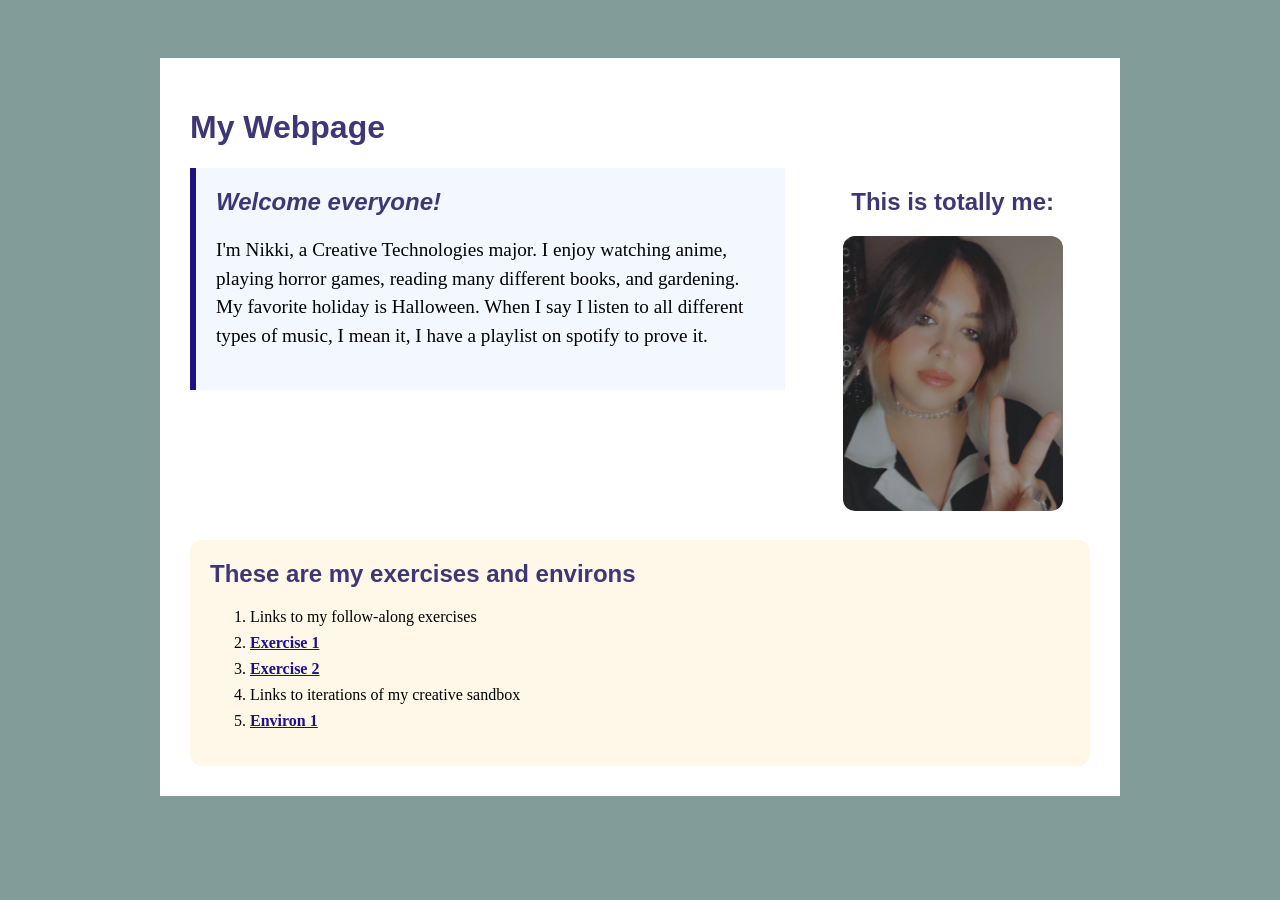
<file: index.html>
<!doctype html>
<html lang="en">

<head>
    <meta charset="utf-8">
    <title>Nikki's Webpage</title>
    <link href="site.css" rel="stylesheet" type="text/css">
</head>

<body>
    <div id="page">
        <h1> My Webpage </h1>
        <div class="top-section">
            <div id="introduction">
                <h2> Welcome everyone! </h2>
                <p> I'm Nikki, a Creative Technologies major. I enjoy watching anime, playing horror games, reading many
                    different
                    books, and gardening. My favorite holiday is Halloween.
                    When I say I listen to all different types of music, I mean it,
                    I have a playlist on spotify to prove it. </p>
            </div>
            <div class="profile">
                <h2> This is totally me:</h2>
                <img src="nikkipicjpg.jpg">
            </div>
        </div>
        <div class="navigation">
        <h2> These are my exercises and environs</h2>
        <ol>
            <li>Links to my follow-along exercises</li>
            <li><a href="exercises/ex01.html">Exercise 1</a></li>
            <li><a href="exercises/ex02.html">Exercise 2</a></li>
            <li>Links to iterations of my creative sandbox</li>
            <li><a href="environ/en01.html">Environ 1</a></li>
        </ol>
    </div>

    </div>
</body>

</html>
</file>
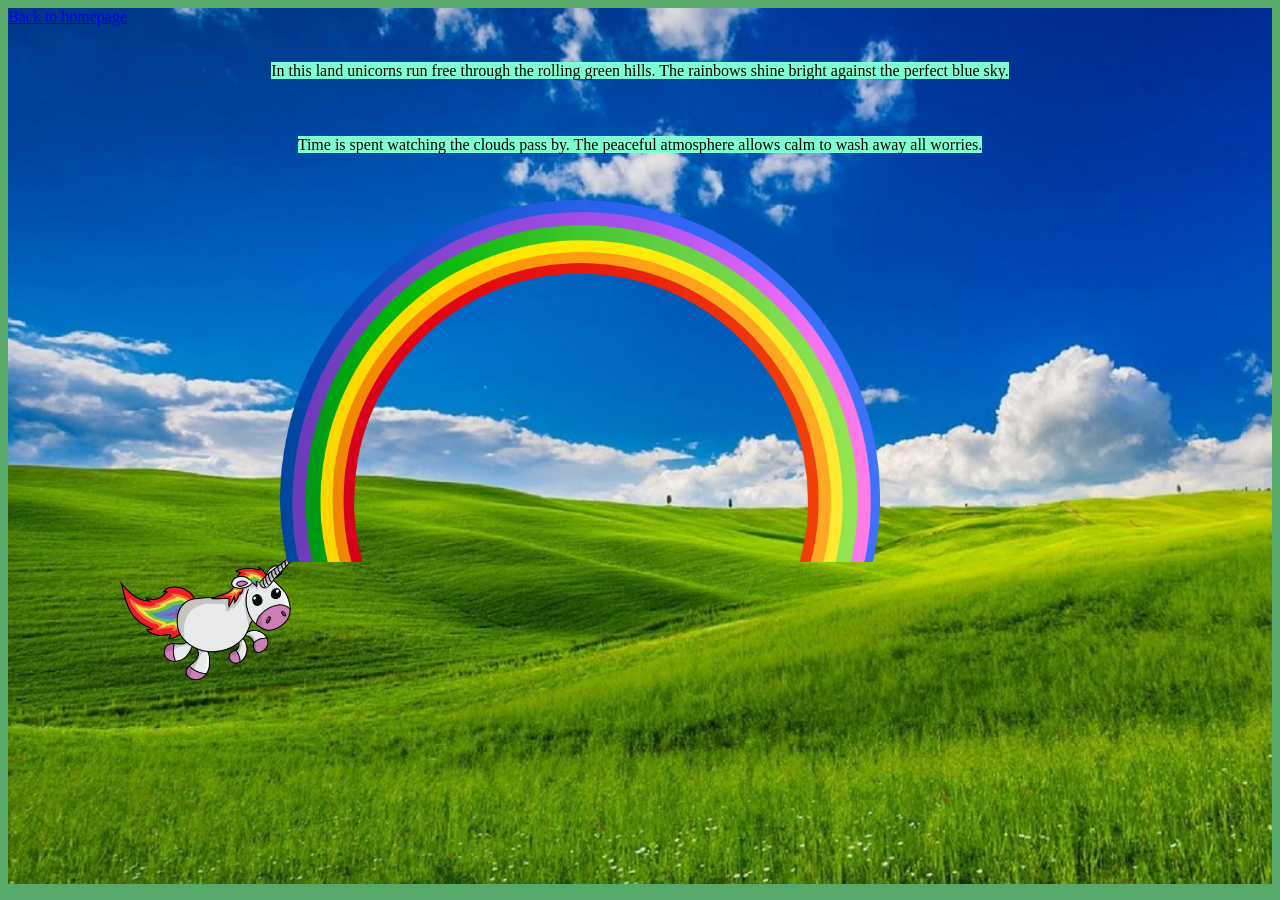
<file: environ/env01.html>
<html lang="en">


<head>

    <title> Unicorn rainbows </title>
    <link href="env.css" rel="stylesheet" type="text/css" />


</head>
<a href="../index.html">Back to homepage</a>

<body>
    <p> <span class="highlight_01"> In this land unicorns run free through the rolling green hills.
            The rainbows shine bright against the perfect blue sky.</span> </p>
    <p> <span class="highlight_01"> Time is spent watching the clouds pass by.
            The peaceful atmosphere allows calm to wash away all worries. </span> </p>


    <img id="unicorn" src="unicorn.webp">
    <img id="rainbow" src="rainbow.png">


</body>


</html>
</file>
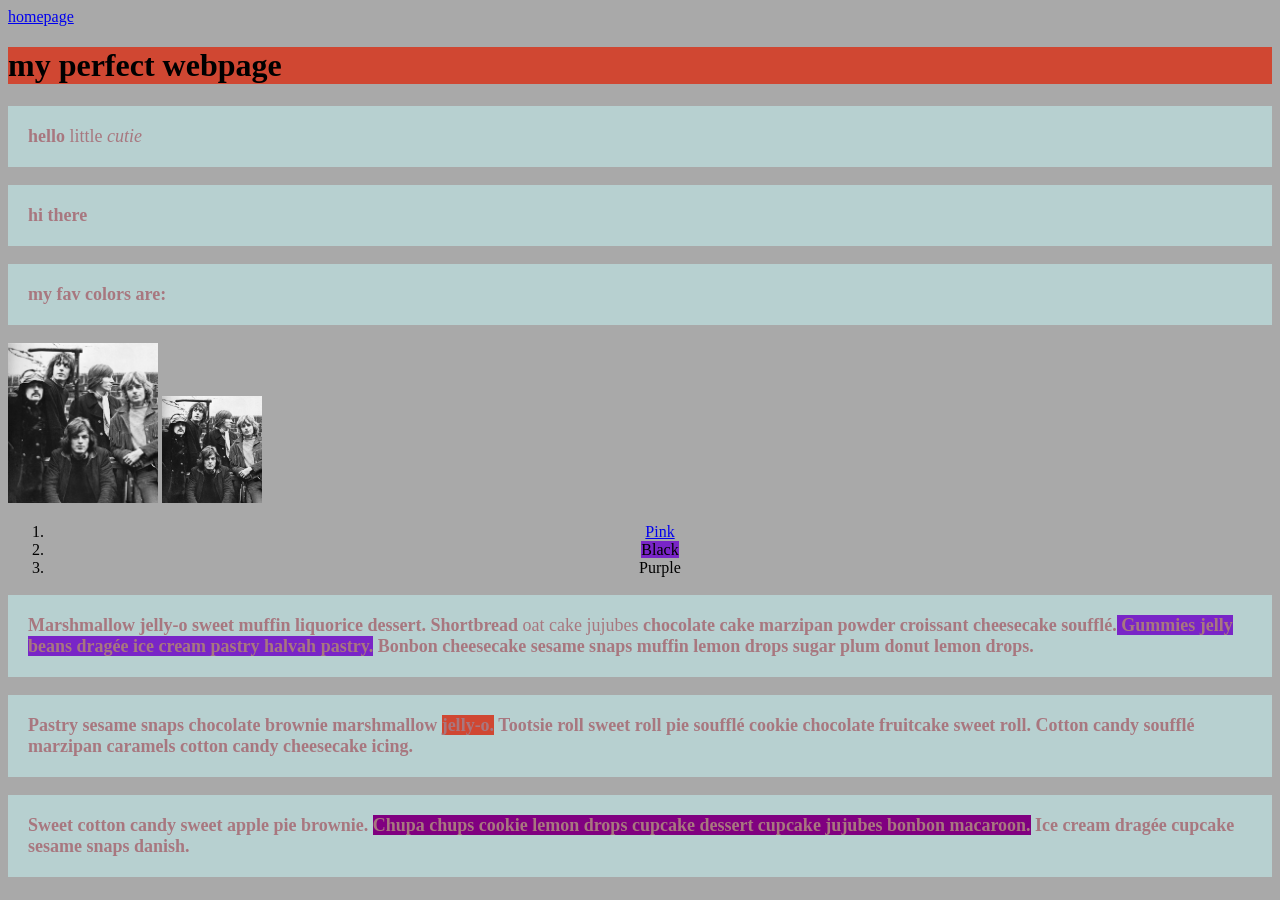
<file: exercises/ex02.html>
<html>

<head>

    <title> Pink Page</title>
    <link href="ex02.css" rel="stylesheet" type="text/css" />

</head>
<a href="../index.html">homepage</a>

<body>

    <h1 class="highlight_02"> my perfect webpage</h1>
    <p>hello <strong>little <em>cutie</em></strong></p>
    <p>hi there</p>
    <p>my fav colors are:</p>
    <img id="pink-large" src="Pink_Floyd_-_all_members.jpg">

    <img id="pink-small" src="Pink_Floyd_-_all_members.jpg">

    <ol>
        <li><a href="https://en.wikipedia.org/wiki/Pink_Floyd"> Pink</a></li>
        <li><span class="highlight_01">Black</span></li>
        <li>Purple</li>
    </ol>

    <p>Marshmallow jelly-o sweet muffin liquorice dessert. Shortbread <strong>oat cake jujubes </strong> chocolate cake marzipan powder
        croissant cheesecake soufflé.<span class="highlight_01"> Gummies jelly beans dragée ice cream pastry halvah pastry.</span> Bonbon cheesecake
        sesame snaps muffin lemon drops sugar plum donut lemon drops.</p>
    <p>Pastry sesame snaps chocolate brownie marshmallow <span class="highlight_02">jelly-o.</span> Tootsie roll sweet roll pie soufflé cookie chocolate
        fruitcake sweet roll. Cotton candy soufflé marzipan caramels cotton candy cheesecake icing.</p>
    <p>Sweet cotton candy sweet apple pie brownie. <span>Chupa chups cookie lemon drops cupcake dessert cupcake jujubes bonbon
        macaroon.</span> Ice cream dragée cupcake sesame snaps danish.</p>

</body>

</html>
</file>
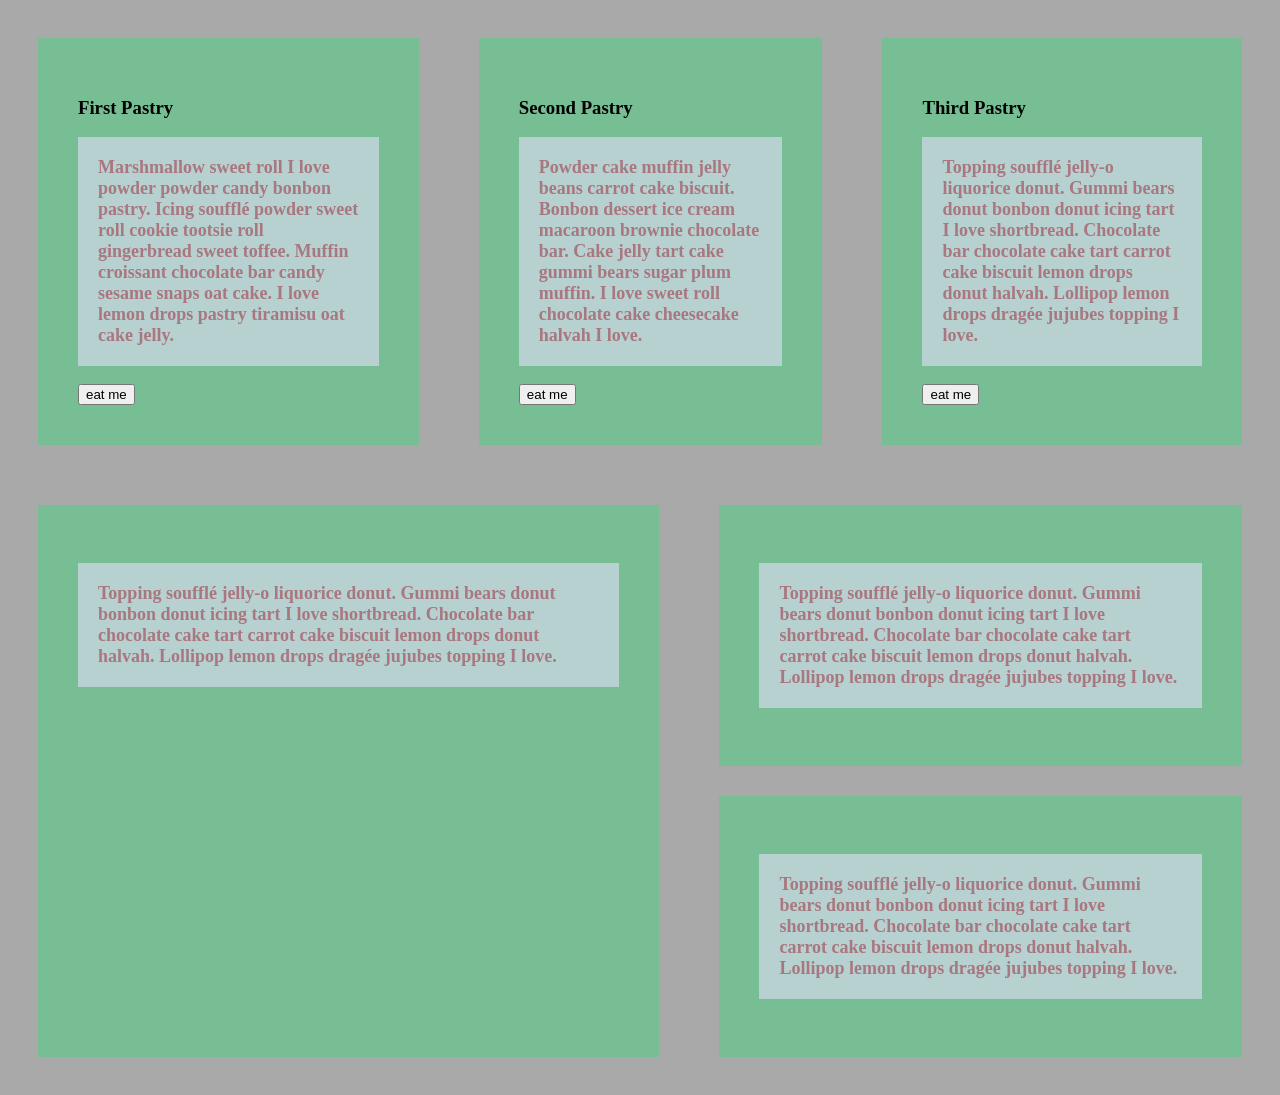
<file: exercises/ex03.html>
<!DOCTYPE html>
<html lang="en">

<head>
    <meta charset="UTF-8">
    <meta name="viewport" content="width=device-width, initial-scale=1.0">
    <link href="ex02.css" rel="stylesheet" type="text/css" />
    <title>Boxes</title>

</head>

<body>
    <div class="my-flex">

        <div class="test-div">
            <h3> First Pastry </h3>
            <p> Marshmallow sweet roll I love powder powder candy bonbon pastry. Icing soufflé powder sweet roll cookie
                tootsie
                roll
                gingerbread sweet toffee. Muffin croissant chocolate bar candy sesame snaps oat cake. I love lemon drops
                pastry
                tiramisu oat cake jelly. </p>
            <button> eat me </button>
        </div>

        <div class="test-div">
            <h3> Second Pastry </h3>
            <p> Powder cake muffin jelly beans carrot cake biscuit. Bonbon dessert ice cream macaroon brownie chocolate
                bar.
                Cake
                jelly tart cake gummi bears sugar plum muffin. I love sweet roll chocolate cake cheesecake halvah I
                love. </p>
            <button> eat me </button>
        </div>

        <div class="test-div">
            <h3> Third Pastry </h3>
            <p> Topping soufflé jelly-o liquorice donut. Gummi bears donut bonbon donut icing tart I love shortbread.
                Chocolate
                bar
                chocolate cake tart carrot cake biscuit lemon drops donut halvah. Lollipop lemon drops dragée jujubes
                topping I
                love. </p>
            <button> eat me </button>
        </div>

    </div>

    <div class="my-flex">
        <div class="test-div">
            <p> Topping soufflé jelly-o liquorice donut. Gummi bears donut bonbon donut icing tart I love shortbread.
                Chocolate
                bar
                chocolate cake tart carrot cake biscuit lemon drops donut halvah. Lollipop lemon drops dragée jujubes
                topping I
                love. </p>
        </div>
    <div>
        <div class="test-div">
            <p> Topping soufflé jelly-o liquorice donut. Gummi bears donut bonbon donut icing tart I love shortbread.
                Chocolate
                bar
                chocolate cake tart carrot cake biscuit lemon drops donut halvah. Lollipop lemon drops dragée jujubes
                topping I
                love. </p>
        </div>
        <div class="test-div">
            <p> Topping soufflé jelly-o liquorice donut. Gummi bears donut bonbon donut icing tart I love shortbread.
                Chocolate
                bar
                chocolate cake tart carrot cake biscuit lemon drops donut halvah. Lollipop lemon drops dragée jujubes
                topping I
                love. </p>
        </div>
    </div>

    </div>

</body>

</html>
</file>
<file: site.css>
body {
    background: #819c99;
    padding: 50px;
}

h1,
h2,
h3 {
    color: #3e3775;
    font-family: sans-serif;
}

img {
    width: 200px;
}

#page {
    max-width: 900px;
    margin: 0 auto 0 auto;
    background: white;
    padding: 30px;
}

.top-section {
    display: flex;
    gap: 30px;
    align-items: flex-start;
    margin: 0 0 25px 0;
}

#introduction {
    background: #f3f7ff;
    padding: 20px;
    border-left: 6px solid #1d1184;
    flex: 2;
}

#introduction h2 {
    font-style: italic;
    margin-top: 0;
}

#introduction p {
    font-size: 120%;
    line-height: 1.5;
}

.profile {
    text-align: center;
    flex: 1;
}

.profile img {
    width: 220px;
    border-radius: 12px;
}

.profile p {
    font-size: 90%;
}
.navigation {
    background: #fff7e8;
    padding: 20px;
    border-radius: 12px;
}

.navigation h2 {
    margin-top: 0;
}

.navigation li {
    margin-bottom: 8px;
}

.navigation a {
    color: #1d1184;
    font-weight: bold;
}
</file>
<file: environ/env.css>
html{ background-color: rgb(87, 169, 105); }
   
body {
    background-image: url("grassymeadow.jpg");
    background-size: cover;


    p {
        text-align: center;
        padding: 20px;
        font-family:fantasy;

    }
}

#unicorn {
    position: absolute;
    width: 180px;
    left: 120px;
    top: 550px;

}

#rainbow{ position:absolute; 
   width: 600px;
   right: 400px;
   top: 200px;
}

.highlight_01 {background-color: aquamarine;}
</file>
<file: exercises/ex02.css>
p { color:rgb(168, 119, 127); font-size: large; font-weight: bold;}

li{text-align: center;}

html{font-family: serif; background-color: darkgrey;}

p{padding: 20px; background-color: rgb(183, 208, 208);} 

span{background-color: purple ;}

/*select all html tags that have a class highlight_01*/

.highlight_01{background-color: rgb(121, 37, 199);}

/*select all html tags that have a class highlight_02*/
.highlight_02 {background-color: rgb(208, 71, 50);}

#pink-small {width: 100px;}
#pink-large{width: 150px;}

p strong{font-weight: normal;}

.test-div{background-color: rgb(120, 190, 148);
margin: 30px; 
padding: 40px;}

.my-flex{display: flex;}
</file>
